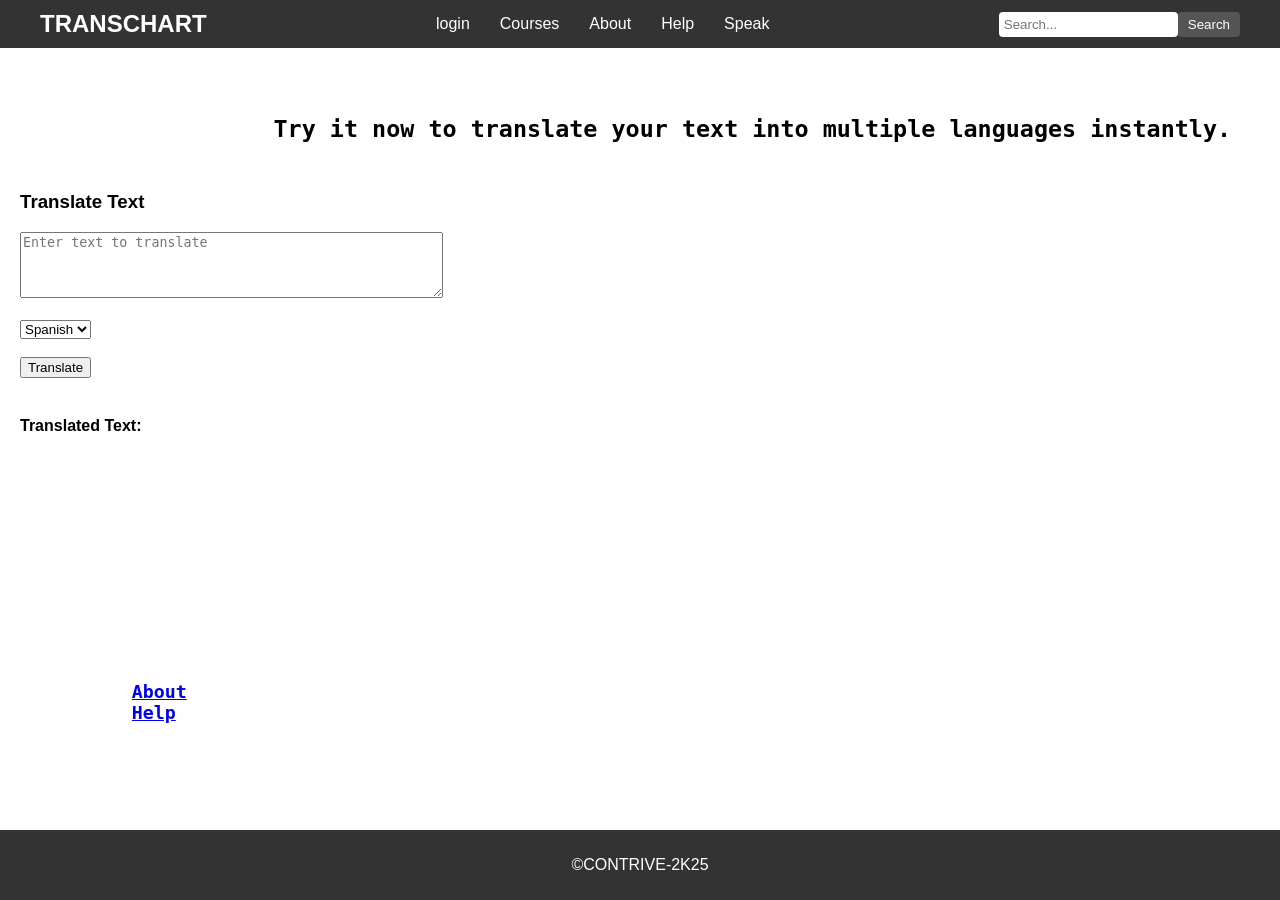
<file: index.html>
<!DOCTYPE html>
<html lang="en">
<head>
    <meta charset="UTF-8">
    <meta name="viewport" content="width=device-width, initial-scale=1.0">
    <title>TRANSCHAT.com</title>
    <link rel="stylesheet" href="style.css">
    <script>
        async function translateText() {
            const textToTranslate = document.getElementById("text-to-translate").value.trim();
            const targetLanguage = document.getElementById("target-language").value;
            const translatedText = document.getElementById("translated-text");

            if (!textToTranslate) {
                translatedText.textContent = "Enter text to translate.";
                return;
            }

            translatedText.textContent = "Translating...";

            try {
                const params = new URLSearchParams({
                    q: textToTranslate,
                    langpair: `en|${targetLanguage}`
                });
                const response = await fetch(`https://api.mymemory.translated.net/get?${params}`);
                if (!response.ok) {
                    throw new Error(`Translation request failed: ${response.status}`);
                }

                const data = await response.json();
                const result = data.responseData?.translatedText;
                translatedText.textContent = result || "Translation unavailable.";
            } catch (error) {
                console.error(error);
                translatedText.textContent = "Translation failed. Check your internet connection and try again.";
            }
        }
    </script>
</head>
<body>
    <header>
        <nav>
            <div class="logo">
                <h1>TRANSCHART</h1>
            </div>
            <ul class="navbar">
                <li><a href="login.html">login</a></li>
                <li><a href="course.html">Courses</a></li>
                <li><a href="about.html">About</a></li>
                <li><a href="help.html">Help</a></li>
                <li><a href="speech.html">Speak</a></li>
            </ul>
            <div class="search-bar">
                <input type="text" placeholder="Search...">
                <button type="submit">Search</button>
            </div>
        </nav>
    </header>

    <main>
        <section id="home">
            <pre><big><h1>    
                <b>  Try it now to translate your text into multiple languages instantly.</b>
            </h1></big></pre>

            <!-- Language translation form -->
            <div class="translation">
                <h3>Translate Text</h3>
                <textarea id="text-to-translate" placeholder="Enter text to translate" rows="4" cols="50"></textarea><br><br>
                <select id="target-language">
                    <option value="es">Spanish</option>
                    <option value="fr">French</option>
                    <option value="de">German</option>
                    <option value="it">Italian</option>
                    <option value="zh">Chinese</option>
                    <!-- Add more languages here -->
                </select><br><br>
                <button onclick="translateText()">Translate</button><br><br>
                <h4>Translated Text:</h4>
                <p id="translated-text"></p>
            </div>

        </section>
    </main>
    <pre><big><b><h3>                    
            <br>
            <br>                       
        
        
        
            <a href="about.html">About</a>  
            <a href="help.html">Help</a></h3></b></big></pre>
    <br>

    <footer>
        <p>&copy;CONTRIVE-2K25 </p>
    </footer>
</body>
</html>
</file>
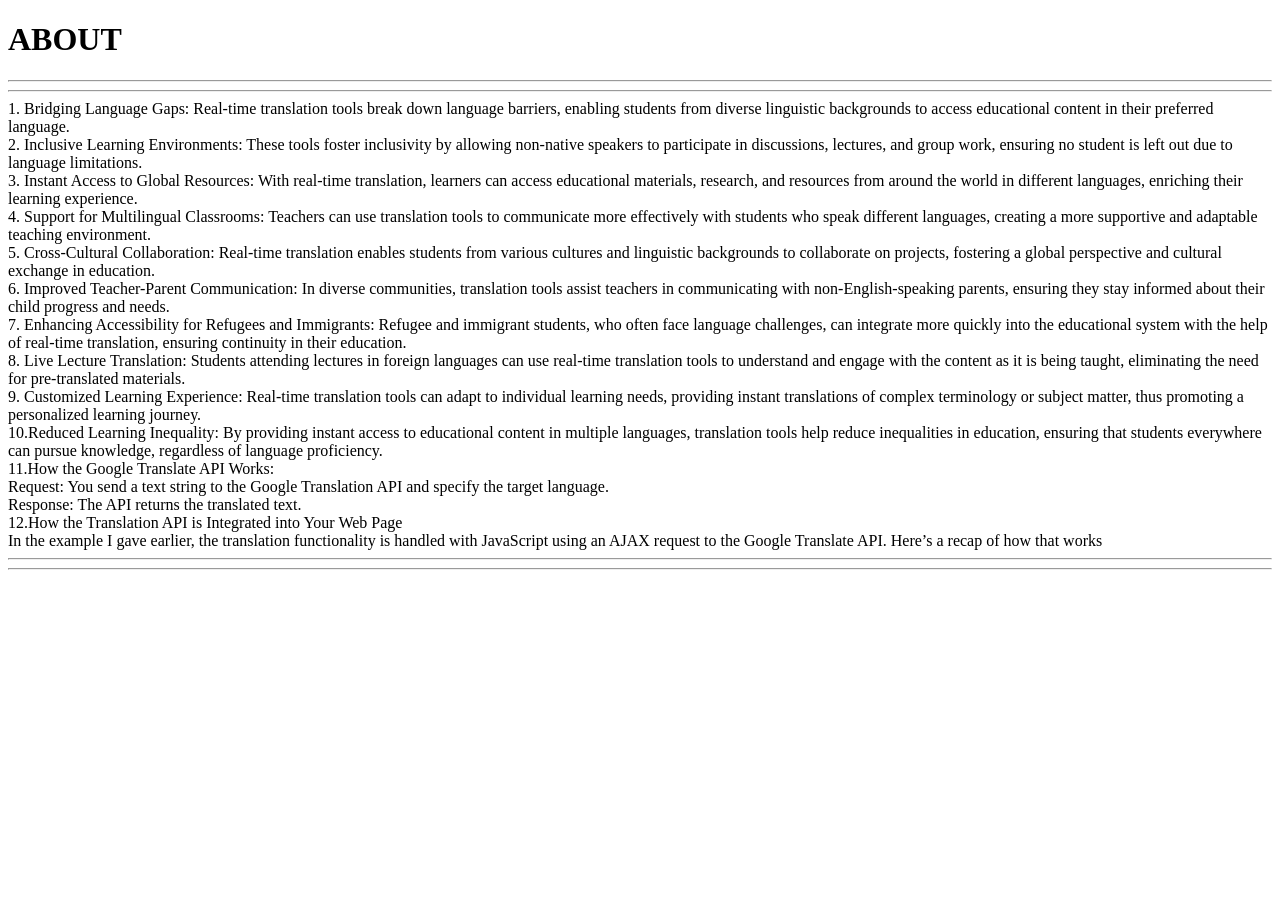
<file: about.html>
<!DOCTYPE html>
<html lang="en">
<head>
    <meta charset="UTF-8">
    <meta name="viewport" content="width=device-width, initial-scale=1.0">
    <title>about the page</title>
</head>
<body>
    <p><h1>ABOUT </h1>
        <hr><hr>

        1. Bridging Language Gaps: Real-time translation tools break down language barriers, enabling students from diverse linguistic backgrounds to access educational content in their preferred language.<br>

        
        2. Inclusive Learning Environments: These tools foster inclusivity by allowing non-native speakers to participate in discussions, lectures, and group work, ensuring no student is left out due to language limitations.<br>
        
        3. Instant Access to Global Resources: With real-time translation, learners can access educational materials, research, and resources from around the world in different languages, enriching their learning experience.<br>
        
        4. Support for Multilingual Classrooms: Teachers can use translation tools to communicate more effectively with students who speak different languages, creating a more supportive and adaptable teaching environment.<br>
        
        5. Cross-Cultural Collaboration: Real-time translation enables students from various cultures and linguistic backgrounds to collaborate on projects, fostering a global perspective and cultural exchange in education.<br>
        
        6. Improved Teacher-Parent Communication: In diverse communities, translation tools assist teachers in communicating with non-English-speaking parents, ensuring they stay informed about their child progress and needs.<br>
        
        7. Enhancing Accessibility for Refugees and Immigrants: Refugee and immigrant students, who often face language challenges, can integrate more quickly into the educational system with the help of real-time translation, ensuring continuity in their education.<br>
        
        8. Live Lecture Translation: Students attending lectures in foreign languages can use real-time translation tools to understand and engage with the content as it is being taught, eliminating the need for pre-translated materials.<br>
        
        9. Customized Learning Experience: Real-time translation tools can adapt to individual learning needs, providing instant translations of complex terminology or subject matter, thus promoting a personalized learning journey.<br>
        
        10.Reduced Learning Inequality: By providing instant access to educational content in multiple languages, translation tools help reduce inequalities in education, ensuring that students everywhere can pursue knowledge, regardless of language proficiency.<br>
        
        11.How the Google Translate API Works:<br>
        Request: You send a text string to the Google Translation API and specify the target language.<br>
        Response: The API returns the translated text.<br>

        12.How the Translation API is Integrated into Your Web Page<br>
        In the example I gave earlier, the translation functionality is handled with JavaScript using an AJAX request to the Google Translate API. Here’s a recap of how that works<br>
        <hr><hr>
    </p>
</body>
</html>
</file>
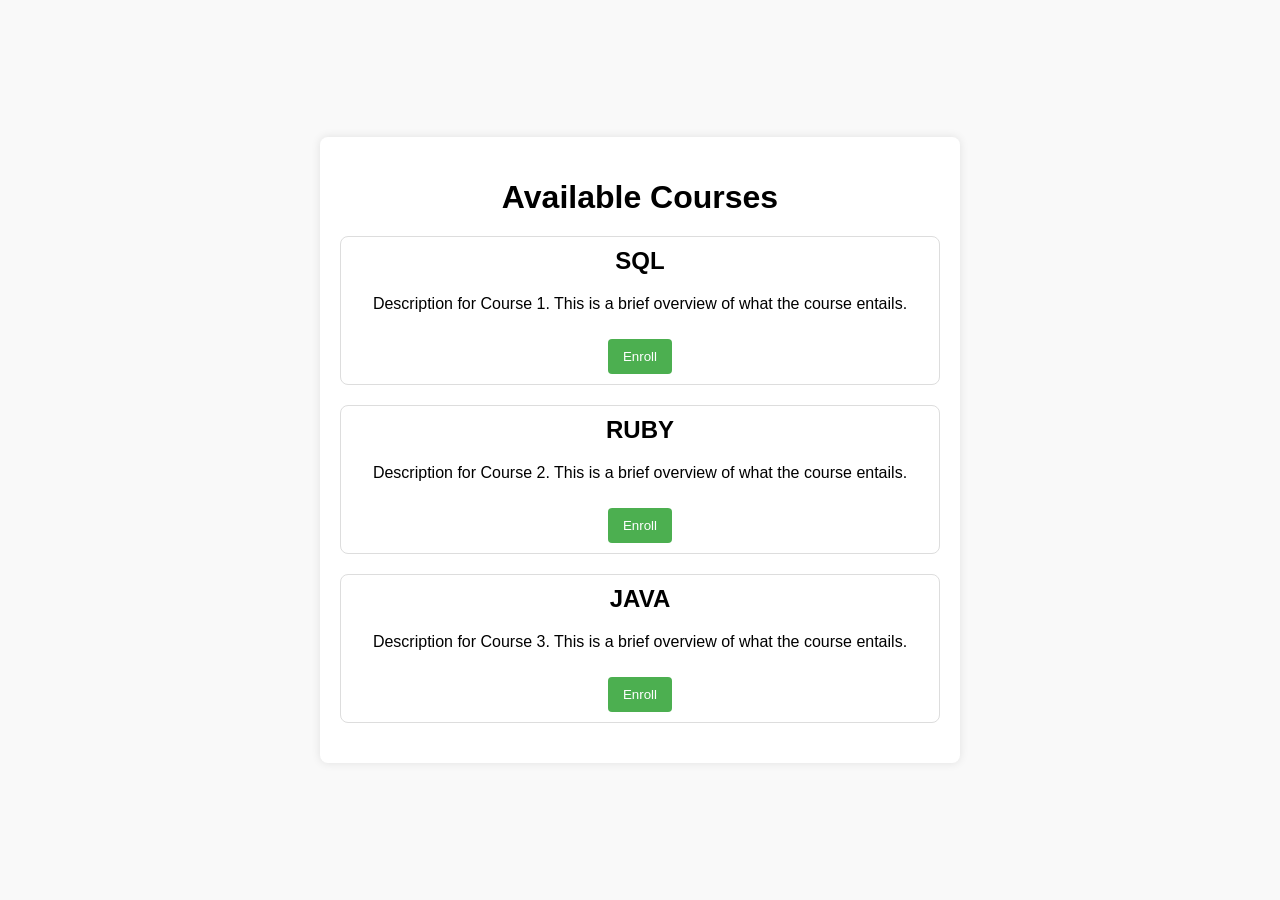
<file: course.html>
<!DOCTYPE html>
<html lang="en">
<head>
    <meta charset="UTF-8">
    <meta name="viewport" content="width=device-width, initial-scale=1.0">
    <title>Course Page</title>
    <link rel="stylesheet" href="course.css">
</head>
<body>
    <div class="course-container">
        <h1>Available Courses</h1>
        <div class="course-list">
            <div class="course-item">
                <h2>SQL</h2>
                <p>Description for Course 1. This is a brief overview of what the course entails.</p>
                <button class="enroll-btn" data-course="Course 1">Enroll</button>
            </div>
            <div class="course-item">
                <h2>RUBY</h2>
                <p>Description for Course 2. This is a brief overview of what the course entails.</p>
                <button class="enroll-btn" data-course="Course 2">Enroll</button>
            </div>
            <div class="course-item">
                <h2>JAVA</h2>
                <p>Description for Course 3. This is a brief overview of what the course entails.</p>
                <button class="enroll-btn" data-course="Course 3">Enroll</button>
            </div>
        </div>
        <p id="message"></p>
    </div>
    <script src="course.js"></script>
    <a href="http://127.0.0.1:5500/default.html"></a>
</body>
</html>
</file>
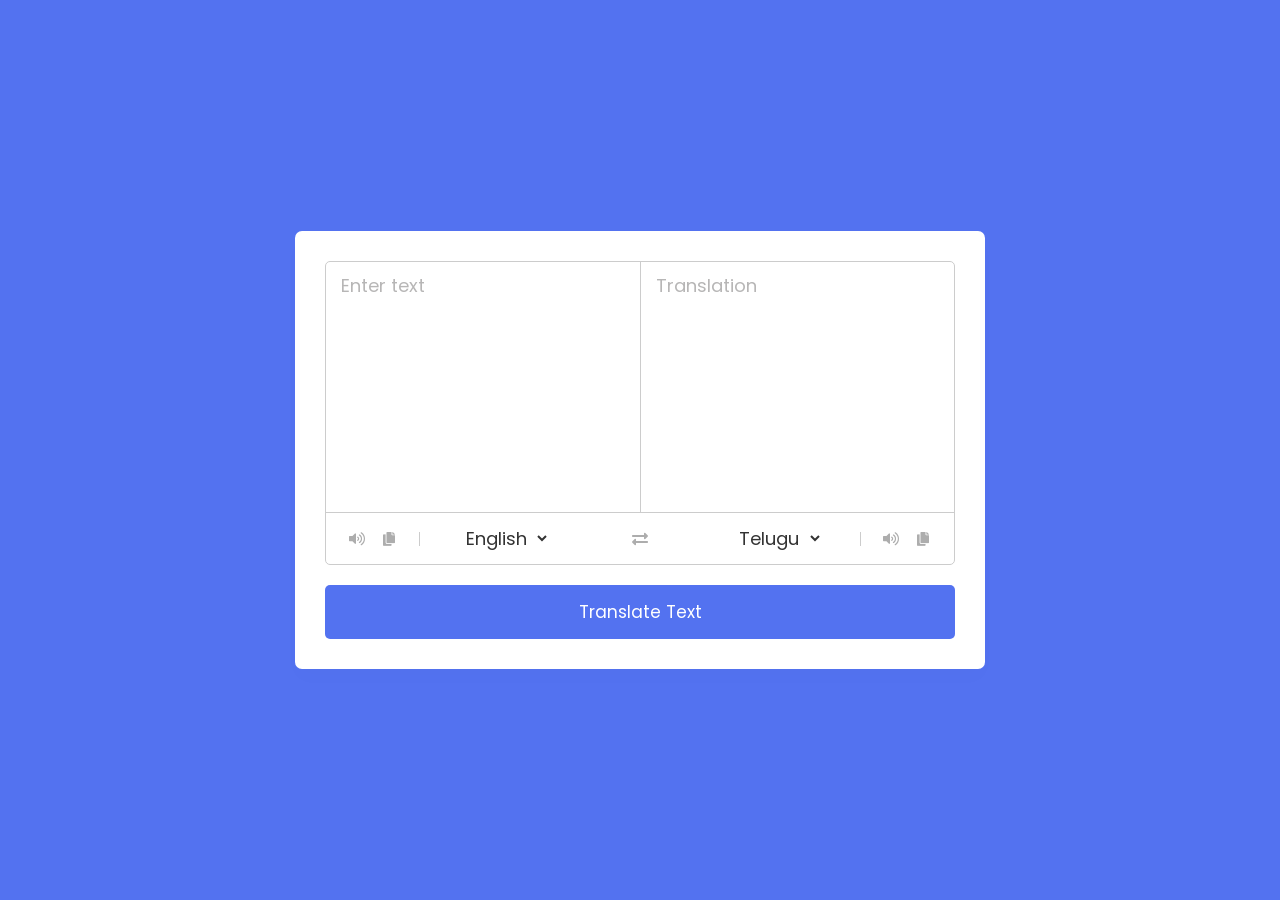
<file: default.html>
<!DOCTYPE html>
<!-- Coding By CodingNepal - youtube.com/codingnepal -->
<html lang="en" dir="ltr">

<head>
    <meta charset="utf-8">
    <title>Language Translator | CodingNepal</title>
    <link rel="stylesheet" href="default.css">
    <meta name="viewport" content="width=device-width, initial-scale=1.0">
    <!-- Font Awesome CDN Link for Icons -->
    <link rel="stylesheet" href="https://cdnjs.cloudflare.com/ajax/libs/font-awesome/5.15.3/css/all.min.css" />
</head>

<body>
    <div class="container">
        <div class="wrapper">
            <div class="text-input">
                <textarea spellcheck="false" class="from-text" placeholder="Enter text"></textarea>
                <textarea spellcheck="false" readonly disabled class="to-text" placeholder="Translation"></textarea>
            </div>
            <ul class="controls">
                <li class="row from">
                    <div class="icons">
                        <i id="from" class="fas fa-volume-up"></i>
                        <i id="from" class="fas fa-copy"></i>
                    </div>
                    <select class="from-select">
                        <option value="en-GB">English</option>
                        <option value="te-IN">Telugu</option>
                        <option value="hi-IN">Hindi</option>
                        <option value="mr-IN">Marathi</option>
                        <option value="ar-SA">Arabic</option>
                    </select>
                </li>
                <li class="exchange"><i class="fas fa-exchange-alt"></i></li>
                <li class="row to">
                    <select class="to-select">
                        <option value="te-IN">Telugu</option>
                        <option value="hi-IN">Hindi</option>
                        <option value="mr-IN">Marathi</option>
                        <option value="ar-SA">Arabic</option>
                        <option value="en-GB">English</option>
                    </select>
                    <div class="icons">
                        <i id="to" class="fas fa-volume-up"></i>
                        <i id="to" class="fas fa-copy"></i>
                    </div>
                </li>
            </ul>
        </div>
        <button class="button" onclick="translateText()">Translate Text</button>
    </div>

    <script>
        function translateText() {
            const fromText = document.querySelector('.from-text').value.trim();
            const toText = document.querySelector('.to-text');
            const fromLang = document.querySelector('.from-select').value;
            const toLang = document.querySelector('.to-select').value;

            if (!fromText) {
                alert("Please enter text to translate.");
                return;
            }

            // Setting placeholder while translating
            toText.setAttribute("placeholder", "Translating...");

            const apiUrl = `https://api.mymemory.translated.net/get?q=${fromText}&langpair=${fromLang}|${toLang}`;

            fetch(apiUrl)
                .then(res => res.json())
                .then(data => {
                    if (data.responseData) {
                        toText.value = data.responseData.translatedText;
                    }
                    if (data.matches && data.matches.length > 0) {
                        const bestMatch = data.matches.find(match => match.quality === 100) || data.matches[0];
                        if (bestMatch) {
                            toText.value = bestMatch.translation;
                        }
                    }
                    toText.setAttribute("placeholder", "Translation");
                })
                .catch(err => {
                    toText.value = "Error in translation";
                    console.error(err);
                });
        }
    </script>

</body>

</html>
</file>
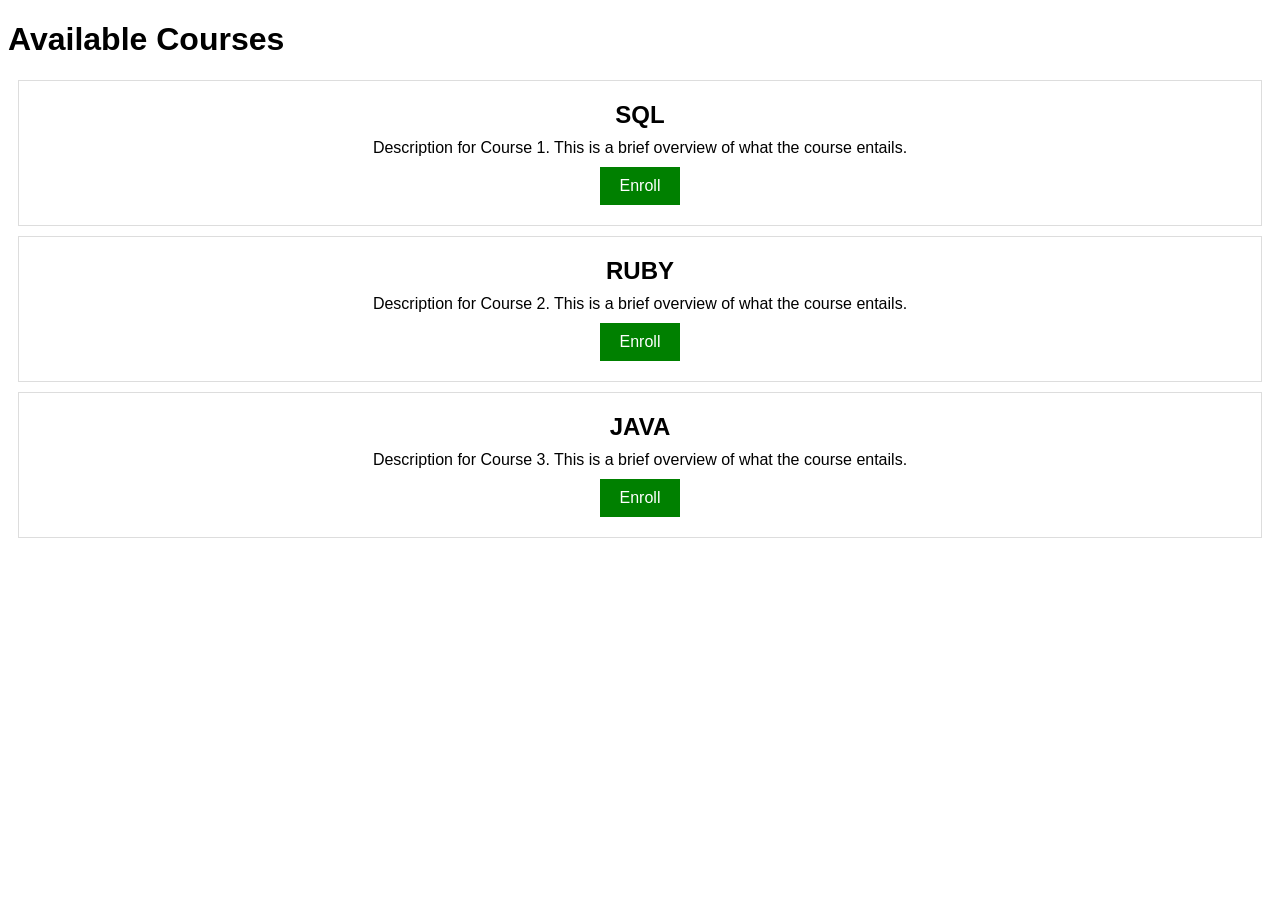
<file: hari.html>
<!DOCTYPE html>
<html lang="en">
<head>
    <meta charset="UTF-8">
    <meta name="viewport" content="width=device-width, initial-scale=1.0">
    <title>Available Courses</title>
    <style>
        body {
            font-family: Arial, sans-serif;
        }
        .course {
            border: 1px solid #ddd;
            padding: 20px;
            margin: 10px;
            text-align: center;
        }
        .course-title {
            font-size: 24px;
            font-weight: bold;
        }
        .course-description {
            margin: 10px 0;
        }
        .enroll-button {
            background-color: green;
            color: white;
            border: none;
            padding: 10px 20px;
            cursor: pointer;
            font-size: 16px;
        }
        .enroll-button:hover {
            background-color: darkgreen;
        }
        .enrolled {
            background-color: gray;
            cursor: not-allowed;
        }
    </style>
</head>
<body>

<h1>Available Courses</h1>

<div class="course">
    <div class="course-title">SQL</div>
    <div class="course-description">Description for Course 1. This is a brief overview of what the course entails.</div>
    <button id="enroll-sql" class="enroll-button" onclick="enroll('SQL')">Enroll</button>
</div>

<div class="course">
    <div class="course-title">RUBY</div>
    <div class="course-description">Description for Course 2. This is a brief overview of what the course entails.</div>
    <button id="enroll-ruby" class="enroll-button" onclick="enroll('RUBY')">Enroll</button>
</div>

<div class="course">
    <div class="course-title">JAVA</div>
    <div class="course-description">Description for Course 3. This is a brief overview of what the course entails.</div>
    <button id="enroll-java" class="enroll-button" onclick="enroll('JAVA')">Enroll</button>
</div>

<script>
    function enroll(courseName) {
        const buttonId = `enroll-${courseName.toLowerCase()}`;
        const enrollButton = document.getElementById(buttonId);

        if (!enrollButton.classList.contains("enrolled")) {
            alert(`You have successfully enrolled in the ${courseName} course!`);
            enrollButton.innerText = "Enrolled";
            enrollButton.classList.add("enrolled");
            enrollButton.disabled = true; // Disables the button after enrollment
        } else {
            alert(`You are already enrolled in the ${courseName} course.`);
        }
    }
</script>

</body>
</html>
</file>
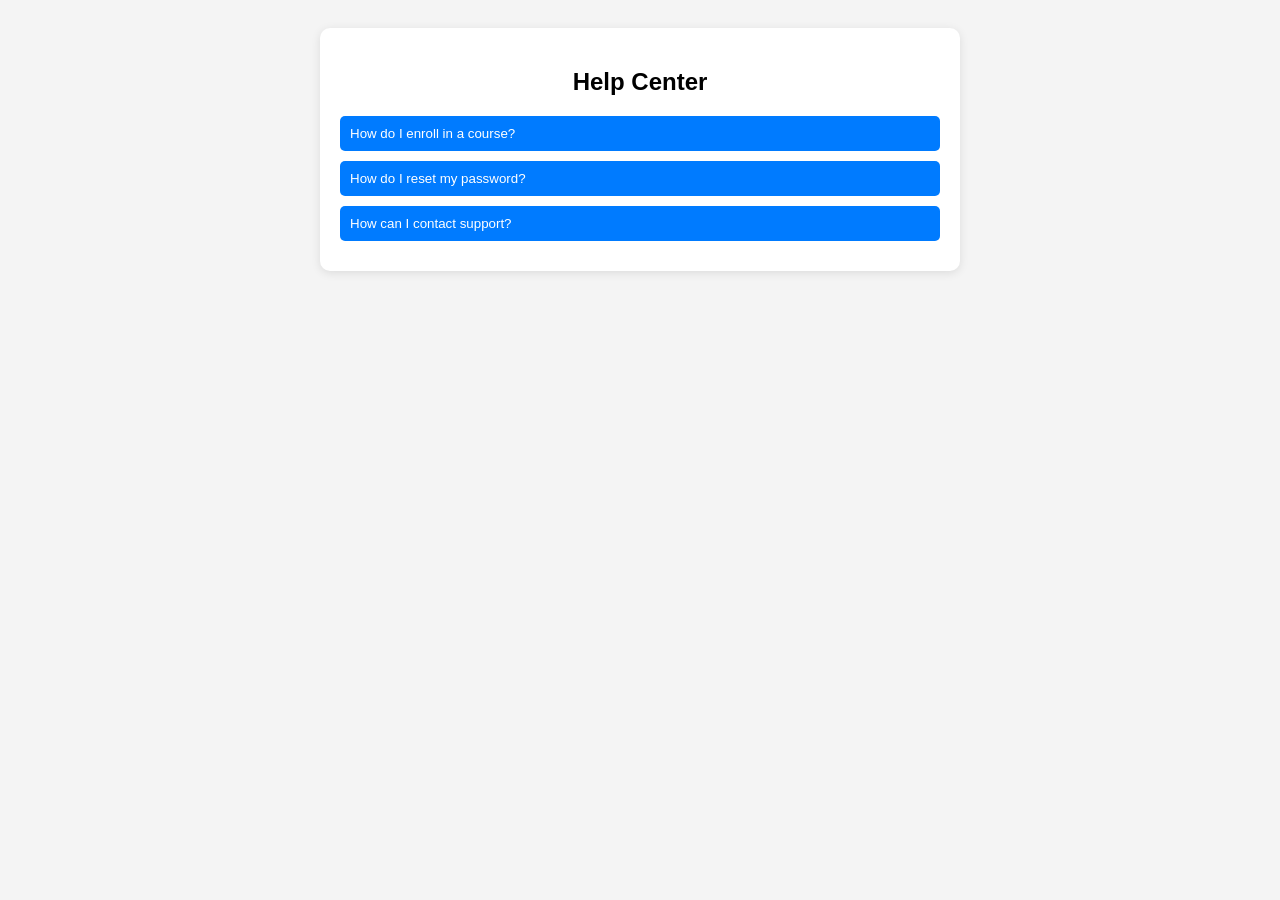
<file: help.html>
<!DOCTYPE html>
<html lang="en">
<head>
    <meta charset="UTF-8">
    <meta name="viewport" content="width=device-width, initial-scale=1.0">
    <title>Help Section</title>
    <link rel="stylesheet" href="help.css">
</head>
<body>
    <div class="help-section">
        <h2>Help Center</h2>

        <div class="faq-item">
            <button class="faq-question">How do I enroll in a course?</button>
            <div class="faq-answer">
                <p>To enroll in a course, click the "Enroll" button next to the course name, and follow the prompts.</p>
            </div>
        </div>

        <div class="faq-item">
            <button class="faq-question">How do I reset my password?</button>
            <div class="faq-answer">
                <p>Click the "Forgot Password" link on the login page, and follow the instructions to reset your password.</p>
            </div>
        </div>

        <div class="faq-item">
            <button class="faq-question">How can I contact support?</button>
            <div class="faq-answer">
                <p>You can contact support by emailing us at support@example.com or through our contact form.</p>
            </div>
        </div>
    </div>

    <script src="help.js"></script>
</body>
</html>
</file>
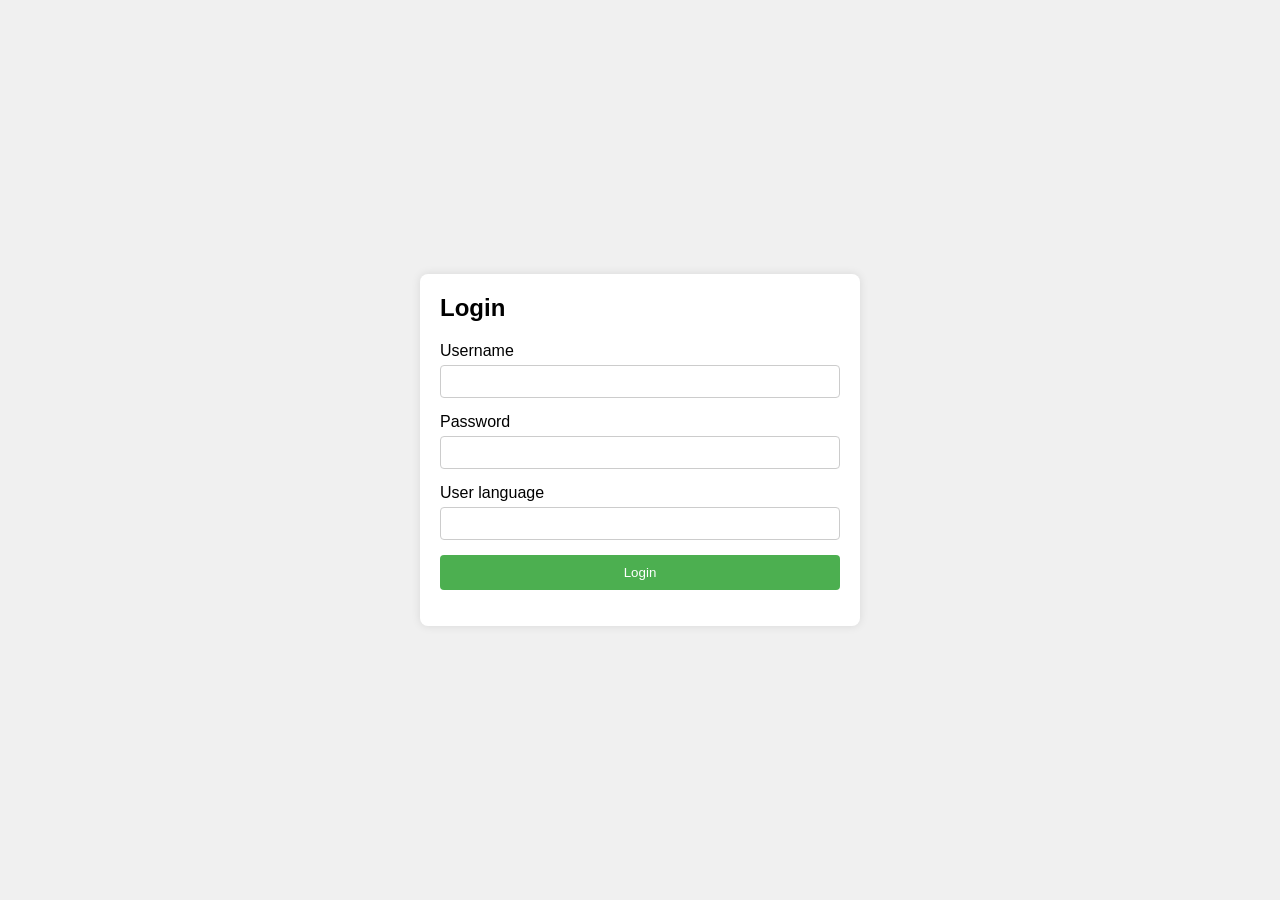
<file: login.html>
<!DOCTYPE html>
<html lang="en">
<head>
    <meta charset="UTF-8">
    <meta name="viewport" content="width=device-width, initial-scale=1.0">
    <title> Login Page </title>

    <link rel="stylesheet" href="login.css">
</head>
<body>
    <div class="login-container">
        <h2>Login</h2>
        <form id="loginForm">
            <div class="form-group">
                <label for="username">Username</label>
                <input type="text" id="username" name="username" required>
            </div>
            <div class="form-group">
                <label for="password">Password</label>
                <input type="password" id="password" name="password" required>
            </div>
            <div class="form-group">
                <label for="text"> User language</label>
                <input type="text" id="language" name="languages" required>
            </div>
            
            <button type="submit" >Login</button>

            <p id="message"></p>
        </form>
    </div>


    <script src="login.js"></script>
</body>
</html>
</file>
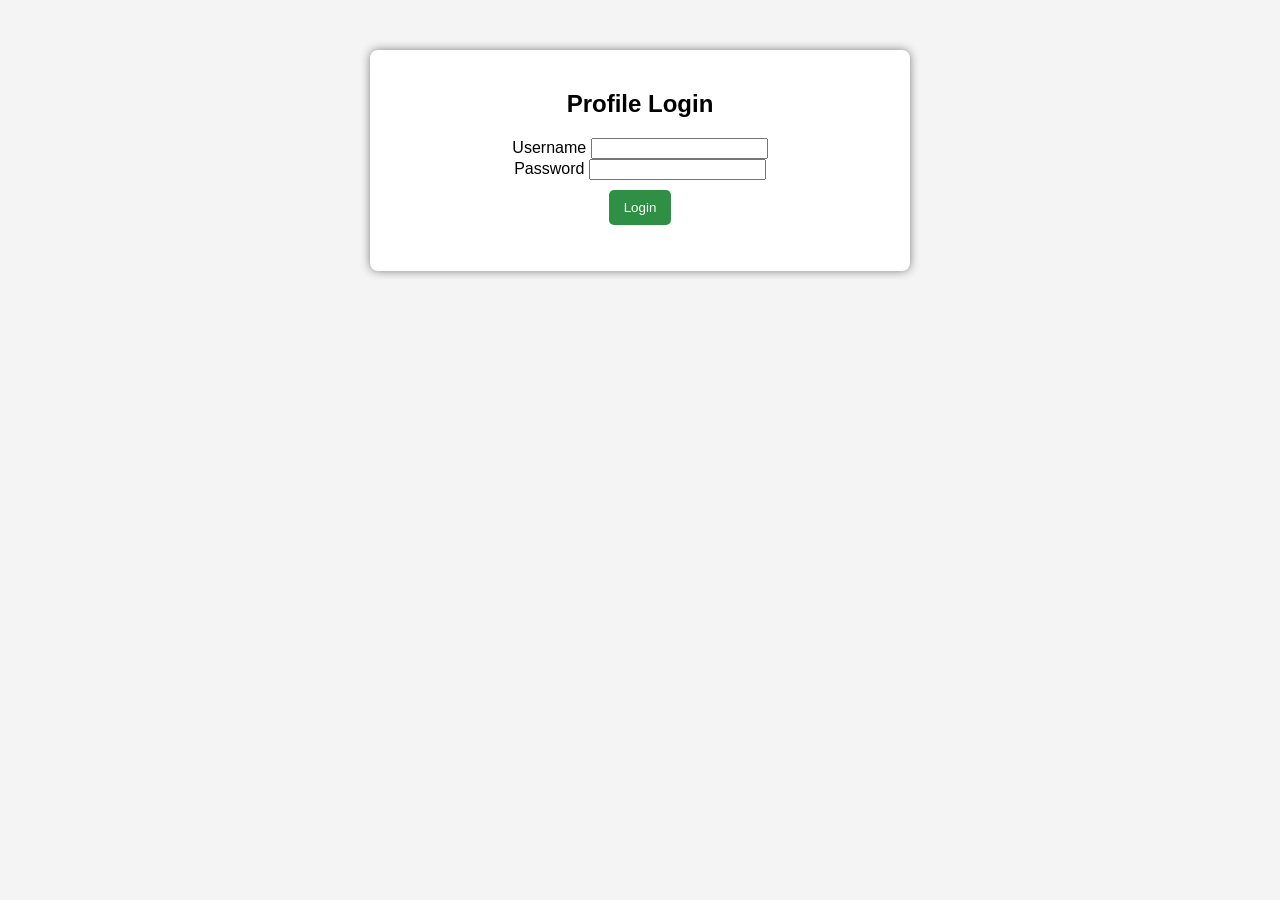
<file: profil.html>
<!DOCTYPE html>
<html lang="en">
<head>
    <meta charset="UTF-8">
    <meta name="viewport" content="width=device-width, initial-scale=1.0">
    <title>Profile Login</title>
    <link rel="stylesheet" href="styles.css">
</head>
<body>
    <div class="container">
        <h2>Profile Login</h2>
        <form id="loginForm">
            <div class="input-group">
                <label for="username">Username</label>
                <input type="text" id="username" name="username" required>
            </div>
            <div class="input-group">
                <label for="password">Password</label>
                <input type="password" id="password" name="password" required>
            </div>
            <button type="submit">Login</button>
        </form>
        <p id="error-message"></p>
    </div>
    <script src="profil.js"></script>
</body>
</html>
</file>
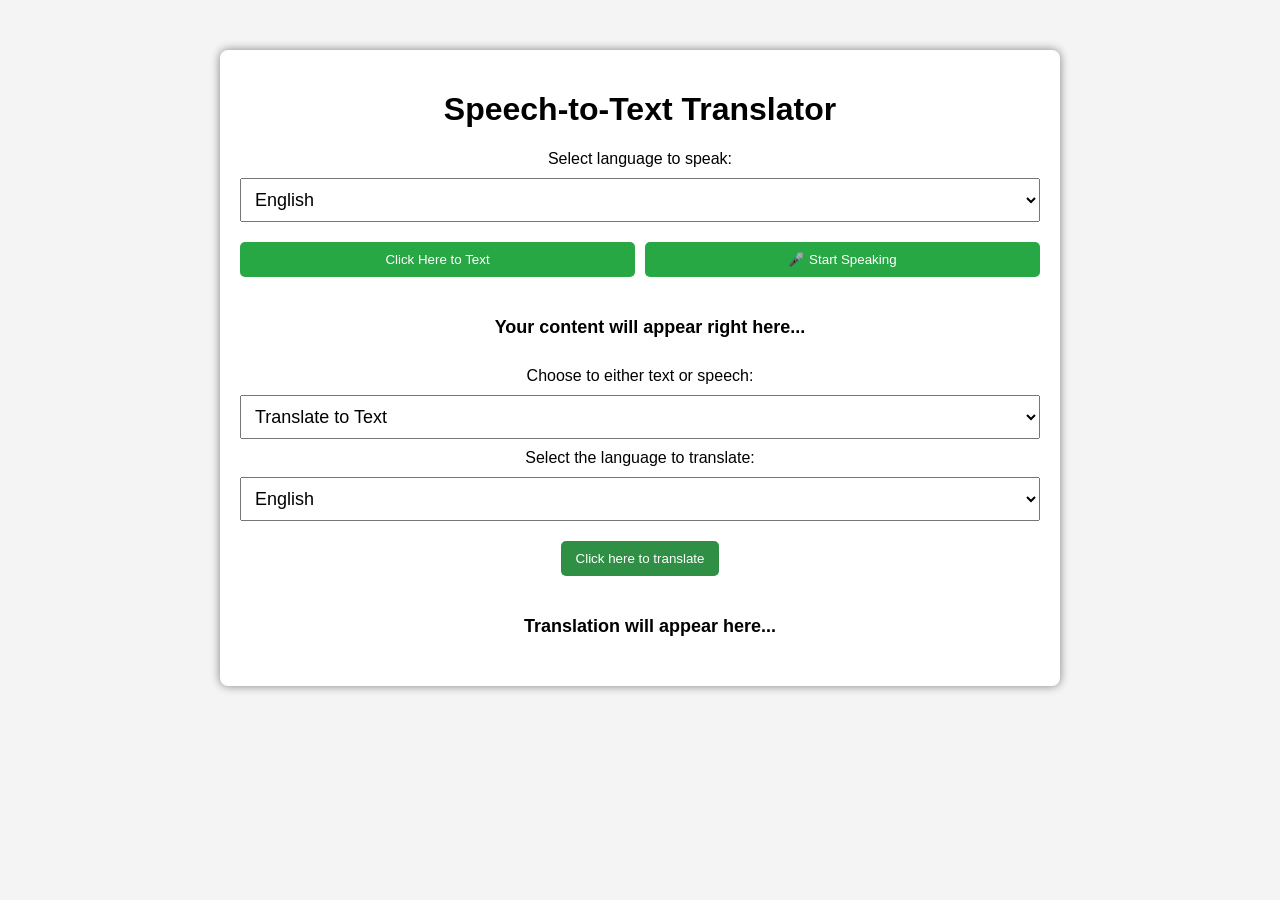
<file: speech.html>
<!DOCTYPE html>
<html lang="en">
<head>
  <meta charset="UTF-8" />
  <meta name="viewport" content="width=device-width, initial-scale=1.0"/>
  <title>Speech-to-Text Translator</title>
  <link rel="stylesheet" href="styles.css"/>
  <style>
    body {
      font-family: Arial, sans-serif;
      text-align: center;
      background-color: #f4f4f4;
      margin: 0;
      padding: 0;
    }

    .container {
      width: 100%;
      max-width: 800px;
      margin: 50px auto;
      padding: 20px;
      background: white;
      box-shadow: 0px 0px 10px gray;
      border-radius: 8px;
    }

    .button-row {
      display: flex;
      justify-content: space-between;
      gap: 10px;
      margin-bottom: 20px;
    }

    .button-row button {
      flex: 1;
      padding: 10px 15px;
      margin: 10px 0;
      border: none;
      border-radius: 5px;
      cursor: pointer;
      background-color: #28a745;
      color: white;
    }

    .button-row button:hover {
      background-color: #218838;
    }

    select, p, textarea {
      font-size: 18px;
      margin: 10px 0;
      width: 100%;
      padding: 10px;
    }

    #recognized-text, #translated-text {
      font-weight: bold;
      min-height: 30px;
    }

    #text-input-area,
    #text-note {
      display: none;
    }
  </style>
</head>
<body>
  <div class="container">
    <h1>Speech-to-Text Translator</h1>

    <!-- Input language for speech -->
    <label for="input-language">Select language to speak:</label>
    <select id="input-language">
      <option value="en-US">English</option>
      <option value="te">Telugu</option>
      <option value="es">Spanish</option>
      <option value="fr">French</option>
      <option value="de">German</option>
      <option value="hi">Hindi</option>
      <option value="zh-CN">Chinese</option>
    </select>

    <div class="button-row">
      <button id="text-btn">Click Here to Text</button>
      <button id="start-btn">🎤 Start Speaking</button>
    </div>

    <div id="text-input-area">
      <textarea id="input-text" rows="4" placeholder="Type your message here..."></textarea>
      <p id="text-note" style="color: red;">Note: You can only type the text in English to translate.</p>
    </div>

    <p id="recognized-text">Your content will appear right here...</p>

    <label for="translation-type">Choose to either text or speech:</label>
    <select id="translation-type">
      <option value="text">Translate to Text</option>
      <option value="speech">Translate to Speech</option>
    </select>

    <label for="language-select">Select the language to translate:</label>
    <select id="language-select">
      <option value="en">English</option>
      <option value="es">Spanish</option>
      <option value="fr">French</option>
      <option value="de">German</option>
      <option value="hi">Hindi</option>
      <option value="zh-CN">Chinese</option>
      <option value="te">Telugu</option>
    </select>

    <button id="translate-btn">Click here to translate</button>
    <p id="translated-text">Translation will appear here...</p>
  </div>

  <script>
    document.addEventListener("DOMContentLoaded", () => {
      const startBtn = document.getElementById("start-btn");
      const textBtn = document.getElementById("text-btn");
      const translateBtn = document.getElementById("translate-btn");
      const recognizedText = document.getElementById("recognized-text");
      const translatedText = document.getElementById("translated-text");
      const inputLanguageSelect = document.getElementById("input-language");
      const languageSelect = document.getElementById("language-select");
      const translationType = document.getElementById("translation-type");
      const textInputArea = document.getElementById("text-input-area");
      const inputTextArea = document.getElementById("input-text");

      let recognition;
      if ("SpeechRecognition" in window || "webkitSpeechRecognition" in window) {
        recognition = new (window.SpeechRecognition || window.webkitSpeechRecognition)();
        recognition.interimResults = false;
        recognition.maxAlternatives = 1;
        recognition.continuous = false;
      } else {
        alert("Speech recognition not supported in this browser. Try using Google Chrome.");
      }

      // Load voices early
      speechSynthesis.onvoiceschanged = () => {
        speechSynthesis.getVoices();
      };

      startBtn.addEventListener("click", () => {
        if (!recognition) return;
        textInputArea.style.display = "none";
        inputTextArea.value = "";
        recognizedText.textContent = "Listening...";
        recognition.lang = inputLanguageSelect.value;
        recognition.start();
      });

      textBtn.addEventListener("click", () => {
        recognizedText.textContent = "";
        textInputArea.style.display = "block";
        document.getElementById("text-note").style.display = "block";
      });

      if (recognition) {
        recognition.onresult = (event) => {
          const transcript = event.results[0][0].transcript;
          recognizedText.textContent = transcript;
        };

        recognition.onerror = (event) => {
          recognizedText.textContent = "Error: " + event.error;
        };
      }

      translateBtn.addEventListener("click", async () => {
        let text = inputTextArea.value.trim();
        if (!text) {
          text = recognizedText.textContent.trim();
        }

        if (!text || text === "Listening...") {
          translatedText.textContent = "Please speak or type your message first!";
          return;
        }

        const sourceLang = textInputArea.style.display === "block" ? "en" : inputLanguageSelect.value.split('-')[0];
        const targetLang = languageSelect.value;
        const type = translationType.value;

        try {
          const response = await fetch(`https://api.mymemory.translated.net/get?q=${encodeURIComponent(text)}&langpair=${sourceLang}|${targetLang}`);
          const data = await response.json();
          const translatedTextContent = data.responseData.translatedText;
          translatedText.textContent = translatedTextContent;

          if (type === "speech") {
            const voices = window.speechSynthesis.getVoices();
            const matchedVoice = voices.find(voice => voice.lang.startsWith(targetLang));
            const utterance = new SpeechSynthesisUtterance(translatedTextContent);

            if (matchedVoice) {
              utterance.voice = matchedVoice;
              utterance.lang = matchedVoice.lang;
            } else {
              utterance.lang = "en-US";
              translatedText.textContent += " (Note: Voice not available for selected language. Using default voice.)";
            }

            window.speechSynthesis.speak(utterance);
          }
        } catch (error) {
          translatedText.textContent = "Error in translation. Please try again.";
          console.error("Error during translation:", error);
        }
      });
    });
  </script>
</body>
</html>
</file>
<file: style.css>
body {
    font-family: Arial, sans-serif;
    margin: 0;
    padding: 0;
        background:url('https://th.bing.com/th/id/OIP.o_WqQVsO7emItWOHWahx2AHaE8?rs=1&pid=ImgDetMain'); /* Remove any existing background image */
        background-color: #ffffff; /* Set a white background, or any color you prefer */
        background-size: cover;
    
}

header {
    background-color: #333;
    color: white;
    padding: 10px 0;
}

nav {
    display: flex;
    align-items: center;
    justify-content: space-between;
    max-width: 1200px;
    margin: 0 auto;
    padding: 0 20px;
}

.logo h1 {
    margin: 0;
}

.navbar {
    list-style: none;
    padding: 0;
    margin: 0;
    display: flex;
}

.navbar li {
    margin: 0 15px;
}

.navbar a {
    color: white;
    text-decoration: none;
}

.navbar a:hover {
    text-decoration: underline;
}

.search-bar {
    display: flex;
    align-items: center;
}

.search-bar input[type="text"] {
    padding: 5px;
    border: none;
    border-radius: 4px;
    outline: none;
}

.search-bar button {
    padding: 5px 10px;
    border: none;
    background-color: #555;
    color: white;
    border-radius: 4px;
    cursor: pointer;
}

.search-bar button:hover {
    background-color: #777;
}

main {
    padding: 20px;
}

section {
    margin-bottom: 40px;
}

footer {
    background-color: #333;
    color: white;
    text-align: center;
    padding: 10px 0;
    position: fixed;
    bottom: 0;
    width: 100%;
}
</file>
<file: course.css>
body {
    display: flex;
    justify-content: center;
    align-items: center;
    height: 100vh;
    margin: 0;
    background-color: #f9f9f9;
    font-family: Arial, sans-serif;
    background-image: url('https://wallup.net/wp-content/uploads/2018/09/26/470347-abstract-art-colorful-colors-design-illustration-light-theme.jpg');
    background-size: cover;
}

.course-container {
    background-color: #fff;
    padding: 20px;
    border-radius: 8px;
    box-shadow: 0 0 10px rgba(0, 0, 0, 0.1);
    width: 100%;
    max-width: 600px;
    text-align: center;
}

h1 {
    margin-bottom: 20px;
}

.course-list {
    list-style: none;
    padding: 0;
    margin: 0;
}

.course-item {
    margin-bottom: 20px;
    padding: 10px;
    border: 1px solid #ddd;
    border-radius: 8px;
}

.course-item h2 {
    margin-top: 0;
}

.enroll-btn {
    background-color: #4CAF50;
    color: white;
    border: none;
    padding: 10px 15px;
    border-radius: 4px;
    cursor: pointer;
    margin-top: 10px;
}

.enroll-btn:hover {
    background-color: #45a049;
}

#message {
    margin-top: 20px;
    font-size: 16px;
    color: green;
}
</file>
<file: default.css>
/* Import Google Font - Poppins */
@import url('https://fonts.googleapis.com/css2?family=Poppins:wght@400;500;600;700&display=swap');
*{
  margin: 0;
  padding: 0;
  box-sizing: border-box;
  font-family: 'Poppins', sans-serif;
}
body{
  display: flex;
  align-items: center;
  justify-content: center;
  padding: 0 10px;
  min-height: 100vh;
  background: #5372F0;
}
.container{
  max-width: 690px;
  width: 100%;
  padding: 30px;
  background: #fff;
  border-radius: 7px;
  box-shadow: 0 10px 20px rgba(0,0,0,0.01);
}
.wrapper{
  border-radius: 5px;
  border: 1px solid #ccc;
}
.wrapper .text-input{
  display: flex;
  border-bottom: 1px solid #ccc;
}
.text-input .to-text{
  border-radius: 0px;
  border-left: 1px solid #ccc;
}
.text-input textarea{
  height: 250px;
  width: 100%;
  border: none;
  outline: none;
  resize: none;
  background: none;
  font-size: 18px;
  padding: 10px 15px;
  border-radius: 5px;
}
.text-input textarea::placeholder{
  color: #b7b6b6;
}
.controls, li, .icons, .icons i{
  display: flex;
  align-items: center;
  justify-content: space-between;
}
.controls{
  list-style: none;
  padding: 12px 15px;
}
.controls .row .icons{
  width: 38%;
}
.controls .row .icons i{
  width: 50px;
  color: #adadad;
  font-size: 14px;
  cursor: pointer;
  transition: transform 0.2s ease;
  justify-content: center;
}
.controls .row.from .icons{
  padding-right: 15px;
  border-right: 1px solid #ccc;
}
.controls .row.to .icons{
  padding-left: 15px;
  border-left: 1px solid #ccc;
}
.controls .row select{
  color: #333;
  border: none;
  outline: none;
  font-size: 18px;
  background: none;
  padding-left: 5px;
}
.text-input textarea::-webkit-scrollbar{
  width: 4px;
}
.controls .row select::-webkit-scrollbar{
  width: 8px;
}
.text-input textarea::-webkit-scrollbar-track,
.controls .row select::-webkit-scrollbar-track{
  background: #fff;
}
.text-input textarea::-webkit-scrollbar-thumb{
  background: #ddd;
  border-radius: 8px;
}
.controls .row select::-webkit-scrollbar-thumb{
  background: #999;
  border-radius: 8px;
  border-right: 2px solid #ffffff;
}
.controls .exchange{
  color: #adadad;
  cursor: pointer;
  font-size: 16px;
  transition: transform 0.2s ease;
}
.controls i:active{
  transform: scale(0.9);
}
.container button{
  width: 100%;
  padding: 14px;
  outline: none;
  border: none;
  color: #fff;
  cursor: pointer;
  margin-top: 20px;
  font-size: 17px;
  border-radius: 5px;
  background: #5372F0;
}

@media (max-width: 660px){
  .container{
    padding: 20px;
  }
  .wrapper .text-input{
    flex-direction: column;
  }
  .text-input .to-text{
    border-left: 0px;
    border-top: 1px solid #ccc;
  }
  .text-input textarea{
    height: 200px;
  }
  .controls .row .icons{
    display: none;
  }
  .container button{
    padding: 13px;
    font-size: 16px;
  }
  .controls .row select{
    font-size: 16px;
  }
  .controls .exchange{
    font-size: 14px;
  }
}
</file>
<file: help.css>
/* styles.css */
body {
    font-family: Arial, sans-serif;
    background-color: #f4f4f4;
    padding: 20px;
}

.help-section {
    max-width: 600px;
    margin: auto;
    background-color: #fff;
    padding: 20px;
    border-radius: 10px;
    box-shadow: 0 2px 10px rgba(0, 0, 0, 0.1);
}

h2 {
    text-align: center;
    margin-bottom: 20px;
}

.faq-item {
    margin-bottom: 10px;
}

.faq-question {
    width: 100%;
    padding: 10px;
    background-color: #007bff;
    color: white;
    border: none;
    text-align: left;
    cursor: pointer;
    outline: none;
    border-radius: 5px;
    transition: background-color 0.3s;
}

.faq-question:hover {
    background-color: #0056b3;
}

.faq-answer {
    display: none;
    padding: 10px;
    background-color: #f1f1f1;
    border-radius: 5px;
    margin-top: 5px;
}
</file>
<file: login.css>
body {
    display: flex;
    justify-content: center;
    align-items: center;
    height: 100vh;
    margin: 0;
    background-color: #f0f0f0;
    font-family: Arial, sans-serif;
}

.login-container {
    background-color: #fff;
    padding: 20px;
    border-radius: 8px;
    box-shadow: 0 0 10px rgba(0, 0, 0, 0.1);
    width: 100%;
    max-width: 400px;
}

h2 {
    margin-top: 0;
}

.form-group {
    margin-bottom: 15px;
}

.form-group label {
    display: block;
    margin-bottom: 5px;
}

.form-group input {
    width: 100%;
    padding: 8px;
    border: 1px solid #ccc;
    border-radius: 4px;
    box-sizing: border-box;
}

button {
    background-color: #4CAF50;
    color: white;
    border: none;
    padding: 10px 15px;
    border-radius: 4px;
    cursor: pointer;
    width: 100%;
}

button:hover {
    background-color: #45a049;
}

#message {
    color: red;
    margin-top: 10px;
}
</file>
<file: styles.css>
body {
    font-family: Arial, sans-serif;
    text-align: center;
    background-color: #f4f4f4;
    margin: 0;
    padding: 0;
}

.container {
    max-width: 500px;
    margin: 50px auto;
    padding: 20px;
    background: white;
    box-shadow: 0px 0px 10px gray;
    border-radius: 8px;
}

button {
    background-color: #2f9045;
    color: white;
    border: none;
    padding: 10px 15px;
    margin: 10px;
    cursor: pointer;
    border-radius: 5px;
}

button:hover {
    background-color: #218838;
}

#recognized-text, #translated-text {
    margin-top: 20px;
    font-size: 18px;
    font-weight: bold;
}
</file>
